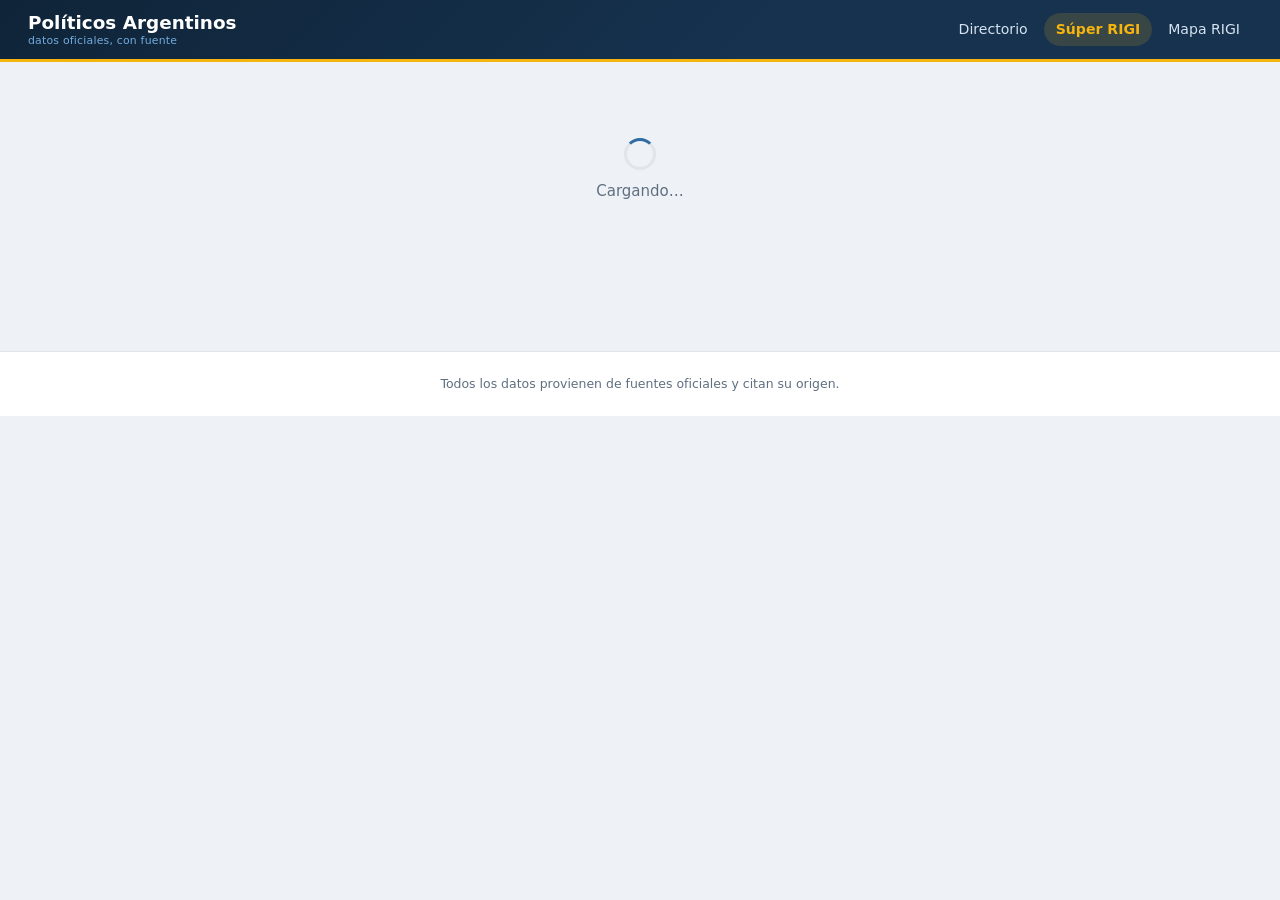
<file: web/ley.html>
<!DOCTYPE html>
<html lang="es">
<head>
<meta charset="utf-8">
<meta name="viewport" content="width=device-width, initial-scale=1">
<title>Ley — Políticos Argentinos</title>
<link rel="stylesheet" href="estilos.css">
</head>
<body>
<header class="sitio">
  <h1><a href="index.html">Políticos Argentinos<small>datos oficiales, con fuente</small></a></h1>
  <nav>
    <a href="index.html">Directorio</a>
    <a href="ley.html?slug=super-rigi" class="activo">Súper RIGI</a>
    <a href="rigi.html">Mapa RIGI</a>
  </nav>
</header>
<main id="contenido"><div class="cargando">Cargando…</div></main>
<footer class="sitio">
  Todos los datos provienen de fuentes oficiales y citan su origen.
</footer>
<script src="config.js"></script>
<script src="api.js"></script>
<script>
const slug = new URLSearchParams(location.search).get("slug");
let VOTOS = [];
let VOTACION = null;

function normalizar(s) {
  return (s || "").normalize("NFD").replace(/[̀-ͯ]/g, "").toLowerCase();
}

function renderTabla() {
  const q = normalizar(document.getElementById("v-buscar")?.value);
  const valor = document.getElementById("v-valor")?.value;
  const bloque = document.getElementById("v-bloque")?.value;
  const filtrados = VOTOS.filter((v) =>
    (!valor || v.valor === valor) &&
    (!bloque || v.persona.bloque === bloque) &&
    (!q || normalizar(`${v.persona.nombre} ${v.persona.apellido}`).includes(q))
  );
  document.getElementById("v-contador").textContent = `${filtrados.length} de ${VOTOS.length} votos`;
  document.getElementById("v-tabla").innerHTML = `
    <tr><th>Legislador/a</th><th>Bloque</th><th>Provincia</th><th>Voto</th></tr>
    ${filtrados.map((v) => {
      const foto = fotoUrl(v.persona.foto_path);
      return `<tr>
        <td>${foto ? `<img src="${foto}" alt="" loading="lazy" onerror="this.remove()">` : ""}
            <a href="persona.html?slug=${encodeURIComponent(v.persona.slug)}">${escaparHtml(v.persona.nombre)} ${escaparHtml(v.persona.apellido)}</a></td>
        <td>${escaparHtml(titulo(v.persona.bloque))}</td>
        <td>${escaparHtml(titulo(v.persona.provincia))}</td>
        <td><span class="voto-chip voto-${v.valor}">${v.valor.toUpperCase()}</span></td>
      </tr>`;
    }).join("")}`;
}

function exportarCSV() {
  const filas = [["apellido", "nombre", "bloque", "provincia", "voto", "fuente"]];
  VOTOS.forEach((v) => filas.push([
    v.persona.apellido, v.persona.nombre, v.persona.bloque || "",
    v.persona.provincia || "", v.valor, VOTACION.fuente_url,
  ]));
  const csv = filas.map((f) => f.map((c) => `"${String(c).replace(/"/g, '""')}"`).join(",")).join("\n");
  const a = document.createElement("a");
  a.href = URL.createObjectURL(new Blob(["﻿" + csv], { type: "text/csv;charset=utf-8" }));
  a.download = `votos-${slug}-${VOTACION.camara}-${VOTACION.fecha}.csv`;
  a.click();
}

async function init() {
  const cont = document.getElementById("contenido");
  if (!slug) {
    // sin slug: listar leyes
    const leyes = await sb("ley", "select=titulo,slug,estado,expediente&order=id.desc");
    cont.innerHTML = `<div class="panel"><h2>Leyes destacadas</h2>
      <div class="tabla-scroll"><table class="votos"><tr><th>Ley</th><th>Expediente</th><th>Estado</th></tr>
      ${leyes.map((l) => `<tr>
        <td><a href="ley.html?slug=${encodeURIComponent(l.slug)}">${escaparHtml(l.titulo)}</a></td>
        <td>${escaparHtml(l.expediente || "")}</td>
        <td>${escaparHtml((l.estado || "").replace("_", " "))}</td></tr>`).join("")}
      </table></div></div>`;
    return;
  }
  try {
    const leyes = await sb("ley", `select=*&slug=eq.${encodeURIComponent(slug)}&limit=1`);
    if (!leyes.length) { cont.innerHTML = `<div class="aviso">No se encontró la ley.</div>`; return; }
    const ley = leyes[0];
    document.title = `${ley.titulo} — Políticos Argentinos`;

    const votaciones = await sb("votacion", `select=*&ley_id=eq.${ley.id}&order=fecha.desc`);
    let votacionHtml = `<div class="aviso">Todavía no hay votaciones nominales cargadas para esta ley.</div>`;

    if (votaciones.length) {
      VOTACION = votaciones[0];
      VOTOS = await sb("voto",
        `select=valor,persona(slug,nombre,apellido,bloque,provincia,foto_path)&votacion_id=eq.${VOTACION.id}&limit=400`);
      VOTOS.sort((a, b) => a.persona.apellido.localeCompare(b.persona.apellido, "es"));

      const cuenta = { afirmativo: 0, negativo: 0, abstencion: 0, ausente: 0 };
      VOTOS.forEach((v) => cuenta[v.valor]++);
      const bloques = [...new Set(VOTOS.map((v) => v.persona.bloque).filter(Boolean))]
        .sort((a, b) => a.localeCompare(b, "es"));

      votacionHtml = `
        <div class="panel">
          <h3>Votación nominal — ${titulo(VOTACION.camara)}, ${fechaCorta(VOTACION.fecha)}
              ${VOTACION.resultado ? `(${VOTACION.resultado})` : ""}</h3>
          <div class="resumen-votos">
            <div class="caja voto-afirmativo"><span class="num">${cuenta.afirmativo}</span><span class="rotulo">Afirmativos</span></div>
            <div class="caja voto-negativo"><span class="num">${cuenta.negativo}</span><span class="rotulo">Negativos</span></div>
            <div class="caja voto-abstencion"><span class="num">${cuenta.abstencion}</span><span class="rotulo">Abstenciones</span></div>
            <div class="caja voto-ausente"><span class="num">${cuenta.ausente}</span><span class="rotulo">Ausentes</span></div>
          </div>
          <div class="filtros">
            <input id="v-buscar" type="search" placeholder="Buscar legislador/a…">
            <select id="v-valor">
              <option value="">Todos los votos</option>
              <option value="afirmativo">Afirmativo</option>
              <option value="negativo">Negativo</option>
              <option value="abstencion">Abstención</option>
              <option value="ausente">Ausente</option>
            </select>
            <select id="v-bloque">
              <option value="">Todos los bloques</option>
              ${bloques.map((b) => `<option value="${escaparHtml(b)}">${escaparHtml(titulo(b))}</option>`).join("")}
            </select>
            <button class="btn" onclick="exportarCSV()">Descargar CSV</button>
          </div>
          <div class="contador" id="v-contador"></div>
          <div class="tabla-scroll"><table class="votos" id="v-tabla"></table></div>
          ${htmlFuente(VOTACION.fuente_url, "Acta oficial de votación", VOTACION.fecha_captura)}
        </div>`;
    }

    cont.innerHTML = `
      <div class="panel">
        <h2>${escaparHtml(ley.titulo)}</h2>
        <div class="dato"><span class="etiqueta">Expediente</span><span>${escaparHtml(ley.expediente || "—")}</span></div>
        <div class="dato"><span class="etiqueta">Estado</span><span>${escaparHtml((ley.estado || "").replace("_", " "))}</span></div>
        <p>${escaparHtml(ley.resumen || "")}</p>
        ${htmlFuente(ley.fuente_url, ley.fuente_nombre, ley.fecha_captura)}
      </div>
      ${slug === "rigi" ? `<p><a class="btn" href="rigi.html">Ver mapa de adhesión provincial &rarr;</a></p>` : ""}
      ${votacionHtml}`;

    if (VOTOS.length) {
      renderTabla();
      ["v-buscar", "v-valor", "v-bloque"].forEach((id) =>
        document.getElementById(id).addEventListener("input", renderTabla));
    }
  } catch (e) {
    cont.innerHTML = `<div class="aviso">Error: ${escaparHtml(e.message)}</div>`;
  }
}
init();
</script>
</body>
</html>
</file>
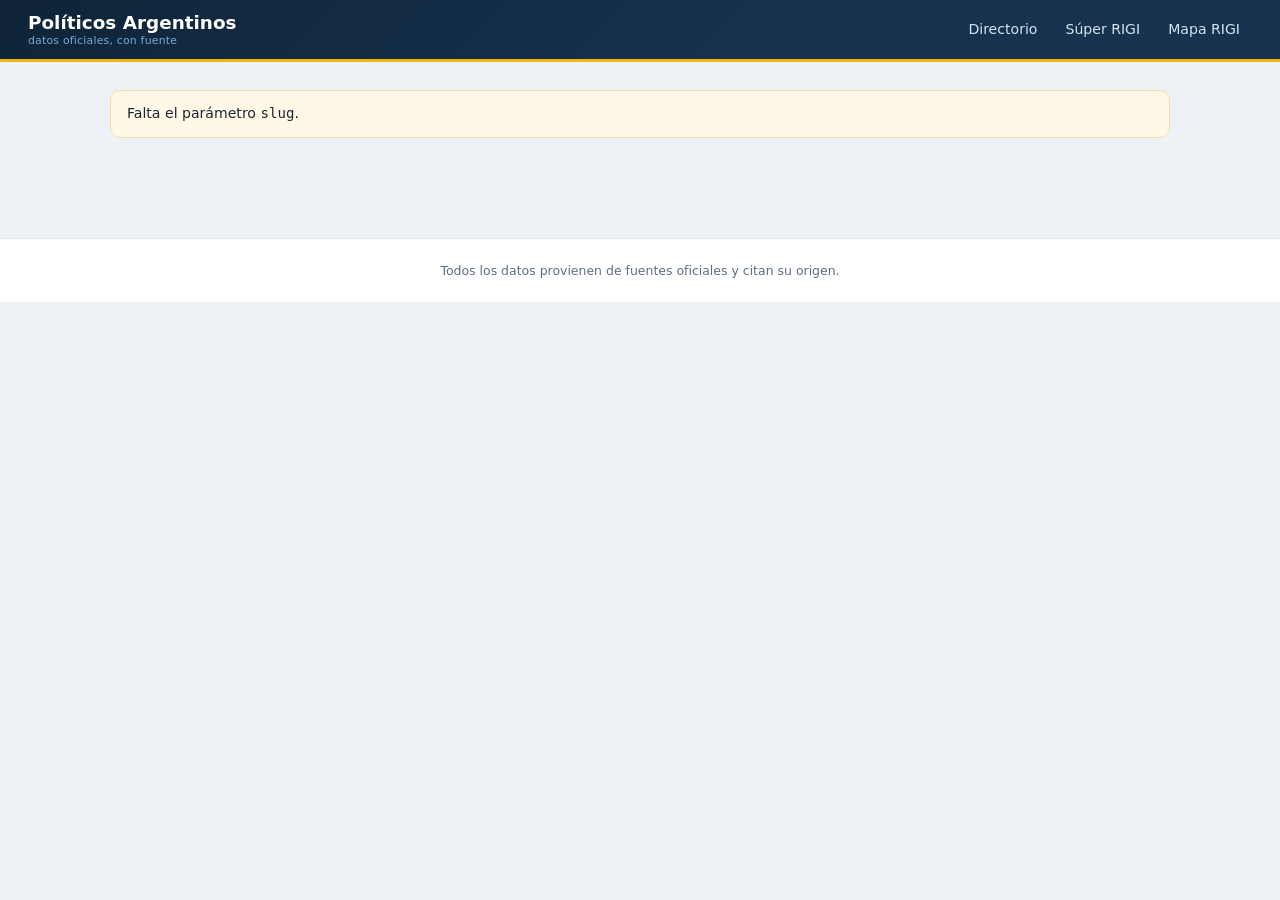
<file: web/persona.html>
<!DOCTYPE html>
<html lang="es">
<head>
<meta charset="utf-8">
<meta name="viewport" content="width=device-width, initial-scale=1">
<title>Ficha — Políticos Argentinos</title>
<link rel="stylesheet" href="estilos.css">
</head>
<body>
<header class="sitio">
  <h1><a href="index.html">Políticos Argentinos<small>datos oficiales, con fuente</small></a></h1>
  <nav>
    <a href="index.html">Directorio</a>
    <a href="ley.html?slug=super-rigi">Súper RIGI</a>
    <a href="rigi.html">Mapa RIGI</a>
  </nav>
</header>
<main id="contenido"><div class="cargando">Cargando ficha…</div></main>
<footer class="sitio">
  Todos los datos provienen de fuentes oficiales y citan su origen.
</footer>
<script src="config.js"></script>
<script src="api.js"></script>
<script>
const slug = new URLSearchParams(location.search).get("slug");

function filaDato(etiqueta, valor) {
  if (!valor) return "";
  return `<div class="dato"><span class="etiqueta">${etiqueta}</span><span>${escaparHtml(valor)}</span></div>`;
}

async function init() {
  const cont = document.getElementById("contenido");
  if (!slug) { cont.innerHTML = `<div class="aviso">Falta el parámetro <code>slug</code>.</div>`; return; }
  try {
    const personas = await sb("persona", `select=*&slug=eq.${encodeURIComponent(slug)}&limit=1`);
    if (!personas.length) { cont.innerHTML = `<div class="aviso">No se encontró la persona.</div>`; return; }
    const p = personas[0];
    document.title = `${p.nombre} ${p.apellido} — Políticos Argentinos`;

    const [sueldos, votos, proyectos] = await Promise.all([
      sb("sueldo", `select=*&cargo=eq.${p.cargo}&order=periodo.desc&limit=1`),
      sb("voto", `select=valor,votacion(fecha,camara,resultado,fuente_url,ley(titulo,slug))&persona_id=eq.${p.id}&limit=100`),
      sb("proyecto", `select=expediente,titulo,fecha,estado,fuente_url&persona_id=eq.${p.id}&order=fecha.desc&limit=30`),
    ]);

    const foto = fotoUrl(p.foto_path);
    const imgHtml = foto
      ? `<img src="${foto}" alt="${escaparHtml(p.nombre)} ${escaparHtml(p.apellido)}">`
      : `<div class="sin-foto">&#128100;</div>`;
    const fotoFuente = p.foto_fuente_url
      ? htmlFuente(p.foto_fuente_url, p.foto_licencia || "foto", null) : "";

    const sueldoHtml = sueldos.length ? `
      <div class="panel">
        <h3>Remuneración del cargo</h3>
        <div class="monto">$ ${Number(sueldos[0].monto_bruto).toLocaleString("es-AR", {minimumFractionDigits: 2})}</div>
        <div class="detalle" style="color:var(--texto-suave);font-size:.85rem">
          ${escaparHtml(sueldos[0].descripcion || "")} (período ${escaparHtml(sueldos[0].periodo)})
        </div>
        <div class="detalle" style="color:var(--texto-suave);font-size:.85rem;margin-top:4px">
          Equivale a ${(Number(sueldos[0].monto_bruto) / SMVM.valor).toLocaleString("es-AR", {maximumFractionDigits: 1})}
          salarios mínimos, vitales y móviles (SMVM $${SMVM.valor.toLocaleString("es-AR")}, ${SMVM.periodo}).
        </div>
        ${htmlFuente(sueldos[0].fuente_url, sueldos[0].fuente_nombre, sueldos[0].fecha_captura)}
        ${htmlFuente(SMVM.fuente_url, SMVM.fuente_nombre, null)}
      </div>` : "";

    const meses = sueldos.length && p.mandato_inicio ? mesesEntre(p.mandato_inicio, new Date().toISOString()) : 0;
    const cobradoHtml = meses > 0 ? `
      <div class="panel">
        <h3>Estimado cobrado en este mandato</h3>
        <div class="monto">$ ${(meses * Number(sueldos[0].monto_bruto)).toLocaleString("es-AR", {maximumFractionDigits: 0})}</div>
        <div class="detalle" style="color:var(--texto-suave);font-size:.85rem">
          Cálculo: ${meses} meses desde el inicio del mandato (${fechaCorta(p.mandato_inicio)}) × dieta bruta mensual
          vigente hoy. Es una cifra piso a valores actuales: no ajusta por inflación histórica ni refleja el monto
          nominal que cobró mes a mes (las dietas fueron menores en pesos en períodos anteriores). No incluye
          mandatos previos en otros cargos.
        </div>
      </div>` : "";

    const votosHtml = votos.length ? `
      <div class="panel">
        <h3>Votaciones en leyes destacadas</h3>
        <div class="tabla-scroll"><table class="votos">
          <tr><th>Ley</th><th>Fecha</th><th>Cámara</th><th>Voto</th></tr>
          ${votos.map((v) => `
            <tr>
              <td><a href="ley.html?slug=${encodeURIComponent(v.votacion.ley.slug)}">${escaparHtml(v.votacion.ley.titulo)}</a></td>
              <td>${fechaCorta(v.votacion.fecha)}</td>
              <td>${escaparHtml(titulo(v.votacion.camara))}</td>
              <td><span class="voto-chip voto-${v.valor}">${v.valor.toUpperCase()}</span></td>
            </tr>`).join("")}
        </table></div>
        ${htmlFuente(votos[0].votacion.fuente_url, "Acta oficial de votación", null)}
      </div>` : "";

    const proyectosHtml = proyectos.length ? `
      <div class="panel">
        <h3>Proyectos presentados (autor)</h3>
        <div class="tabla-scroll"><table class="votos">
          <tr><th>Expediente</th><th>Título</th><th>Fecha</th></tr>
          ${proyectos.map((pr) => `
            <tr>
              <td>${escaparHtml(pr.expediente)}</td>
              <td>${escaparHtml(pr.titulo)}</td>
              <td>${fechaCorta(pr.fecha)}</td>
            </tr>`).join("")}
        </table></div>
        ${htmlFuente(proyectos[0].fuente_url, "HCDN Datos Abiertos — Proyectos Parlamentarios", null)}
      </div>` : "";

    cont.innerHTML = `
      <div class="ficha">
        <div class="foto">${imgHtml}${fotoFuente}</div>
        <div>
          <div class="panel">
            <span class="badge ${p.cargo}">${CARGOS[p.cargo] || p.cargo}</span>
            <h2>${escaparHtml(p.nombre)} ${escaparHtml(p.apellido)}</h2>
            ${filaDato("Provincia", titulo(p.provincia))}
            ${filaDato("Bloque", titulo(p.bloque))}
            ${filaDato("Partido", p.partido && p.partido !== p.bloque ? titulo(p.partido) : "")}
            ${filaDato("Ministerio", titulo(p.ministerio))}
            ${filaDato("Mandato", p.mandato_inicio ? `${fechaCorta(p.mandato_inicio)} — ${fechaCorta(p.mandato_fin)}` : "")}
            ${htmlFuente(p.fuente_url, p.fuente_nombre, p.fecha_captura)}
          </div>
          ${sueldoHtml}
          ${cobradoHtml}
          ${votosHtml}
          ${proyectosHtml}
        </div>
      </div>`;
  } catch (e) {
    cont.innerHTML = `<div class="aviso">Error cargando la ficha: ${escaparHtml(e.message)}</div>`;
  }
}
init();
</script>
</body>
</html>
</file>
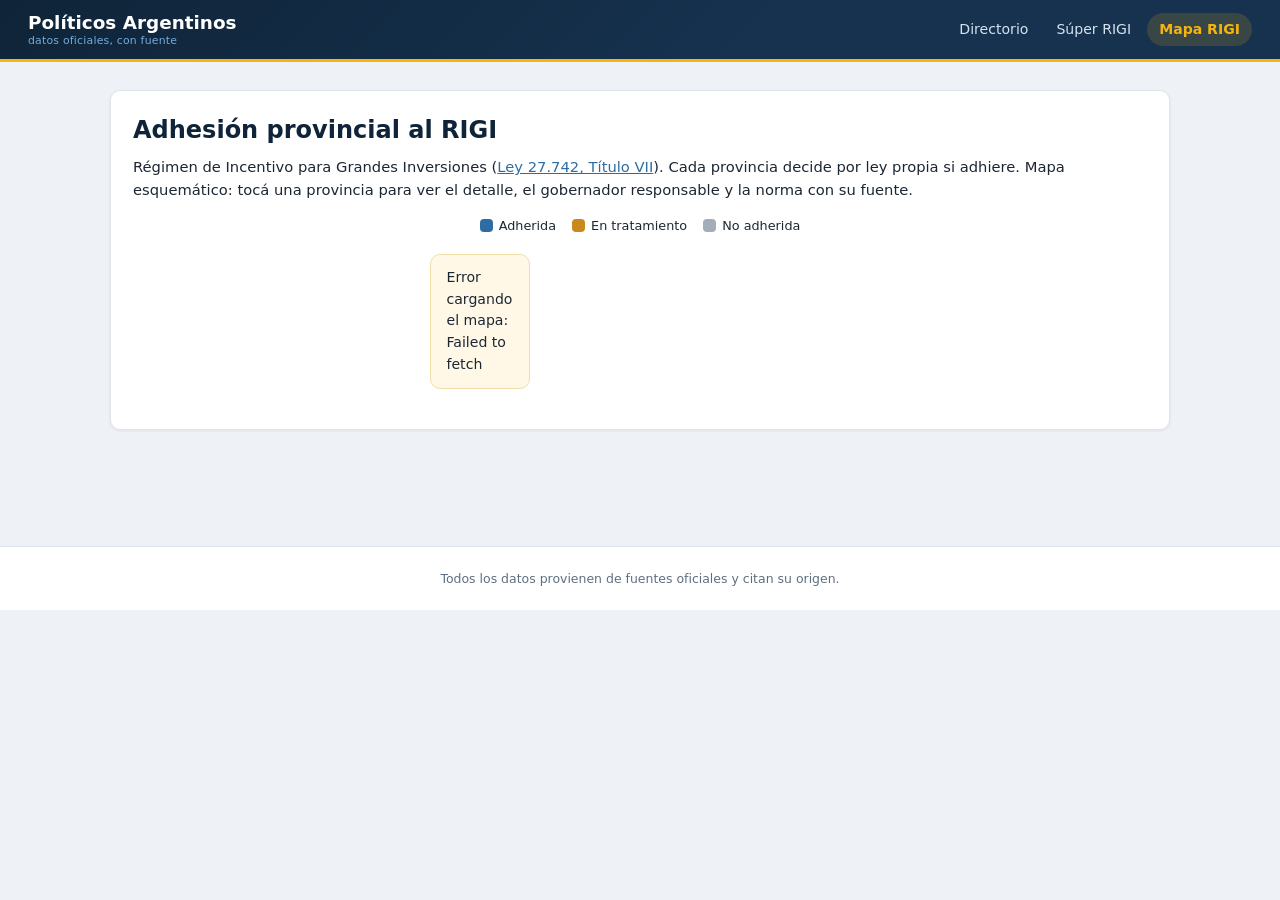
<file: web/rigi.html>
<!DOCTYPE html>
<html lang="es">
<head>
<meta charset="utf-8">
<meta name="viewport" content="width=device-width, initial-scale=1">
<title>Mapa RIGI — Adhesión provincial — Políticos Argentinos</title>
<meta name="description" content="Qué provincias adhirieron al RIGI (Ley 27.742), cuáles no y cuáles lo están tratando. Con gobernador responsable, norma provincial y fuente.">
<link rel="stylesheet" href="estilos.css">
</head>
<body>
<header class="sitio">
  <h1><a href="index.html">Políticos Argentinos<small>datos oficiales, con fuente</small></a></h1>
  <nav>
    <a href="index.html">Directorio</a>
    <a href="ley.html?slug=super-rigi">Súper RIGI</a>
    <a href="rigi.html" class="activo">Mapa RIGI</a>
  </nav>
</header>
<main>
  <div class="panel">
    <h2>Adhesión provincial al RIGI</h2>
    <p>Régimen de Incentivo para Grandes Inversiones (<a href="ley.html?slug=rigi">Ley 27.742, Título VII</a>).
    Cada provincia decide por ley propia si adhiere. Mapa esquemático: tocá una provincia para ver
    el detalle, el gobernador responsable y la norma con su fuente.</p>
    <div class="leyenda">
      <span class="l-adherida">Adherida</span>
      <span class="l-en_tratamiento">En tratamiento</span>
      <span class="l-no_adherida">No adherida</span>
    </div>
    <div class="mapa-grilla" id="mapa"><div class="cargando">Cargando mapa…</div></div>
    <div id="detalle"></div>
  </div>
</main>
<footer class="sitio">
  Todos los datos provienen de fuentes oficiales y citan su origen.
</footer>
<script src="config.js"></script>
<script src="api.js"></script>
<script>
// posición (columna, fila) de cada jurisdicción en el tilegrama
const POSICIONES = {
  "Jujuy": [1, 1], "Formosa": [2, 1],
  "Salta": [1, 2], "Chaco": [2, 2], "Corrientes": [3, 2], "Misiones": [4, 2],
  "Catamarca": [1, 3], "Tucumán": [2, 3], "Santiago del Estero": [3, 3],
  "La Rioja": [1, 4], "Córdoba": [2, 4], "Santa Fe": [3, 4], "Entre Ríos": [4, 4],
  "San Juan": [1, 5], "San Luis": [2, 5], "CABA": [4, 5],
  "Mendoza": [1, 6], "La Pampa": [2, 6], "Buenos Aires": [3, 6],
  "Neuquén": [1, 7], "Río Negro": [2, 7],
  "Chubut": [2, 8],
  "Santa Cruz": [2, 9],
  "Tierra del Fuego": [2, 10],
};
const ETIQUETAS = { adherida: "Adherida", en_tratamiento: "En tratamiento", no_adherida: "No adherida" };
let ADHESIONES = [];

function mostrarDetalle(a) {
  document.querySelectorAll(".prov").forEach((el) =>
    el.classList.toggle("seleccionada", el.dataset.provincia === a.provincia));
  const g = a.gobernador;
  const foto = g ? fotoUrl(g.foto_path) : null;
  document.getElementById("detalle").innerHTML = `
    <div class="panel" style="margin-top:16px">
      <h3>${escaparHtml(a.provincia)} — ${ETIQUETAS[a.estado]}</h3>
      ${g ? `<div class="dato" style="align-items:center">
        ${foto ? `<img src="${foto}" alt="" style="width:52px;height:52px;border-radius:50%;object-fit:cover" onerror="this.remove()">` : ""}
        <span class="etiqueta">Gobernador/a</span>
        <a href="persona.html?slug=${encodeURIComponent(g.slug)}">${escaparHtml(g.nombre)} ${escaparHtml(g.apellido)}</a>
      </div>` : ""}
      ${a.norma_provincial ? `<div class="dato"><span class="etiqueta">Norma</span><span>${escaparHtml(a.norma_provincial)}</span></div>` : ""}
      ${htmlFuente(a.fuente_url, "Estado de adhesión (Gobierno Nacional / norma provincial)", a.fecha_captura)}
    </div>`;
}

async function init() {
  try {
    const leyes = await sb("ley", "select=id&slug=eq.rigi&limit=1");
    ADHESIONES = await sb("provincia_adhesion",
      `select=*,gobernador:persona(slug,nombre,apellido,foto_path)&ley_id=eq.${leyes[0].id}`);
    const mapa = document.getElementById("mapa");
    mapa.innerHTML = "";
    ADHESIONES.forEach((a) => {
      const pos = POSICIONES[a.provincia];
      if (!pos) return;
      const div = document.createElement("div");
      div.className = `prov ${a.estado}`;
      div.dataset.provincia = a.provincia;
      div.style.gridColumn = pos[0];
      div.style.gridRow = pos[1];
      div.innerHTML = `${escaparHtml(a.provincia)}<small>${ETIQUETAS[a.estado]}</small>`;
      div.onclick = () => mostrarDetalle(a);
      div.setAttribute("role", "button");
      div.setAttribute("tabindex", "0");
      div.onkeydown = (e) => { if (e.key === "Enter" || e.key === " ") mostrarDetalle(a); };
      mapa.appendChild(div);
    });
    const resumen = { adherida: 0, en_tratamiento: 0, no_adherida: 0 };
    ADHESIONES.forEach((a) => resumen[a.estado]++);
    document.getElementById("detalle").innerHTML = `
      <p style="text-align:center;color:var(--texto-suave)">
        ${resumen.adherida} adheridas · ${resumen.en_tratamiento} en tratamiento · ${resumen.no_adherida} no adheridas
      </p>`;
  } catch (e) {
    document.getElementById("mapa").innerHTML =
      `<div class="aviso">Error cargando el mapa: ${escaparHtml(e.message)}</div>`;
  }
}
init();
</script>
</body>
</html>
</file>
<file: web/estilos.css>
/* TransparenciaAR — estilos compartidos */
:root {
  --azul: #16324f;
  --azul-oscuro: #0f2438;
  --azul-claro: #2d6da3;
  --celeste: #74acdf;      /* celeste bandera */
  --dorado: #f6b40e;       /* sol de mayo */
  --fondo: #eef1f5;
  --tarjeta: #ffffff;
  --texto: #1c2733;
  --texto-suave: #5f6f80;
  --borde: #dfe5eb;
  --sombra: 0 1px 3px rgba(22, 50, 79, .08);
  --sombra-hover: 0 6px 20px rgba(22, 50, 79, .16);
  --afirmativo: #1e7d46;
  --negativo: #b3382e;
  --abstencion: #b07a1e;
  --ausente: #6b7683;
  --adherida: #2d6da3;
  --en-tratamiento: #c9891c;
  --no-adherida: #a3aeb8;
  --radio: 10px;
}
* { box-sizing: border-box; }
html { scroll-behavior: smooth; }
body {
  margin: 0;
  font-family: system-ui, -apple-system, "Segoe UI", Roboto, sans-serif;
  background: var(--fondo);
  color: var(--texto);
  line-height: 1.55;
  font-size: 15px;
}
a { color: var(--azul-claro); }
:focus-visible { outline: 3px solid var(--dorado); outline-offset: 2px; }

/* ---------- header ---------- */
header.sitio {
  background: linear-gradient(135deg, var(--azul-oscuro), var(--azul) 60%);
  border-bottom: 3px solid var(--dorado);
  color: #fff;
  padding: 12px clamp(16px, 4vw, 28px);
  display: flex;
  align-items: center;
  justify-content: space-between;
  gap: 12px 24px;
  flex-wrap: wrap;
  position: sticky;
  top: 0;
  z-index: 10;
}
header.sitio h1 { font-size: 1.15rem; margin: 0; line-height: 1.2; }
header.sitio h1 a { color: #fff; text-decoration: none; }
header.sitio h1 small {
  color: var(--celeste); font-weight: 400; display: block;
  font-size: .68rem; letter-spacing: .02em;
}
header.sitio nav { display: flex; gap: 4px; flex-wrap: wrap; }
header.sitio nav a {
  color: #d5e3f0; text-decoration: none; font-size: .88rem;
  padding: 6px 12px; border-radius: 20px; transition: background .15s, color .15s;
}
header.sitio nav a:hover { background: rgba(255,255,255,.12); color: #fff; }
header.sitio nav a.activo { background: rgba(246,180,14,.15); color: var(--dorado); font-weight: 600; }

main { max-width: 1100px; margin: 0 auto; padding: clamp(16px, 3vw, 28px) clamp(12px, 3vw, 20px) 60px; }

/* ---------- filtros ---------- */
.filtros {
  display: flex; gap: 8px; flex-wrap: wrap; margin-bottom: 16px;
  background: var(--tarjeta); border: 1px solid var(--borde);
  border-radius: var(--radio); padding: 10px; box-shadow: var(--sombra);
}
.filtros input, .filtros select {
  padding: 8px 11px; border: 1px solid var(--borde); border-radius: 8px;
  font-size: .88rem; background: #fbfcfd; color: var(--texto);
  transition: border-color .15s;
}
.filtros input:focus, .filtros select:focus { border-color: var(--azul-claro); outline: none; }
.filtros input[type="search"] { flex: 2 1 200px; min-width: 0; }
.filtros select { flex: 1 1 140px; min-width: 0; max-width: 240px; }
.filtros .btn { flex: 0 0 auto; }

.contador { color: var(--texto-suave); font-size: .8rem; margin: 0 2px 10px; }

/* ---------- grilla de cards ---------- */
.grilla {
  display: grid;
  grid-template-columns: repeat(auto-fill, minmax(152px, 1fr));
  gap: 12px;
}
.card {
  background: var(--tarjeta); border: 1px solid var(--borde); border-radius: var(--radio);
  overflow: hidden; text-decoration: none; color: var(--texto);
  transition: box-shadow .18s, transform .18s, border-color .18s;
  display: flex; flex-direction: column;
  box-shadow: var(--sombra);
}
.card:hover {
  box-shadow: var(--sombra-hover);
  transform: translateY(-3px);
  border-color: var(--celeste);
}
.card img, .card .sin-foto {
  width: 100%; aspect-ratio: 1/1; object-fit: cover; object-position: top center;
  background: linear-gradient(180deg, #e8edf2, #dde5ec); display: block;
}
.card .sin-foto { display: flex; align-items: center; justify-content: center; font-size: 2.4rem; color: #b8c4cf; }
.card .cuerpo { padding: 9px 11px 11px; display: flex; flex-direction: column; gap: 2px; flex: 1; }
.card .nombre { font-weight: 600; font-size: .88rem; line-height: 1.25; }
.card .detalle { color: var(--texto-suave); font-size: .74rem; line-height: 1.35; }

.badge {
  display: inline-block; width: fit-content; font-size: .6rem; font-weight: 700;
  letter-spacing: .06em; text-transform: uppercase; padding: 2px 8px;
  border-radius: 20px; background: #d8e8f7; color: var(--azul); margin-bottom: 4px;
}
.badge.senador { background: #fdeec3; color: #7a5a0d; }
.badge.diputado { background: #d8e8f7; }
.badge.gobernador { background: #d5ecd1; color: #285c2f; }
.badge.presidente { background: var(--azul); color: #fff; }
.badge.ministro, .badge.jefe_gabinete, .badge.funcionario { background: #e8ddf5; color: #5b3d85; }

/* ---------- fuente ---------- */
.fuente {
  font-size: .74rem; color: var(--texto-suave); margin-top: 10px;
  padding-top: 8px; border-top: 1px dashed var(--borde);
  display: flex; align-items: center; gap: 5px; flex-wrap: wrap;
}
.fuente a { color: var(--azul-claro); text-decoration-style: dotted; }

/* ---------- ficha persona ---------- */
.ficha { display: grid; grid-template-columns: 230px 1fr; gap: 20px; align-items: start; }
.ficha > div { min-width: 0; }
.ficha .foto { position: sticky; top: 76px; }
.ficha .foto img, .ficha .foto .sin-foto {
  width: 100%; border-radius: var(--radio); border: 1px solid var(--borde);
  box-shadow: var(--sombra); display: block;
}
.ficha .foto .sin-foto {
  aspect-ratio: 1/1.05; display: flex; align-items: center; justify-content: center;
  font-size: 4rem; color: #b8c4cf; background: #e8edf2;
}
@media (max-width: 640px) {
  .ficha { grid-template-columns: 1fr; }
  .ficha .foto { position: static; max-width: 200px; }
}

.panel {
  background: var(--tarjeta); border: 1px solid var(--borde); border-radius: var(--radio);
  padding: clamp(14px, 3vw, 22px); margin-bottom: 16px; box-shadow: var(--sombra);
}
.panel h2 { margin: 2px 0 10px; font-size: clamp(1.2rem, 3vw, 1.5rem); line-height: 1.3; color: var(--azul-oscuro); }
.panel h3 {
  margin: 0 0 12px; font-size: .95rem; color: var(--azul);
  text-transform: uppercase; letter-spacing: .05em; font-weight: 700;
  padding-bottom: 8px; border-bottom: 2px solid var(--celeste);
}
.panel p { margin: 10px 0 0; font-size: .92rem; }
.dato { display: flex; gap: 8px; font-size: .9rem; padding: 4px 0; border-bottom: 1px solid #f2f5f8; }
.dato:last-of-type { border-bottom: none; }
.dato .etiqueta { color: var(--texto-suave); min-width: 105px; flex-shrink: 0; font-size: .82rem; padding-top: 1px; }
.monto { font-size: clamp(1.3rem, 4vw, 1.7rem); font-weight: 700; color: var(--afirmativo); letter-spacing: -.01em; }

/* ---------- tablas ---------- */
.tabla-scroll { overflow-x: auto; }
table.votos { width: 100%; min-width: 520px; border-collapse: collapse; font-size: .87rem; }
table.votos th, table.votos td { text-align: left; padding: 8px 10px; border-bottom: 1px solid var(--borde); }
table.votos tr:last-child td { border-bottom: none; }
table.votos tbody tr:hover, table.votos tr:not(:first-child):hover { background: #f7fafc; }
table.votos th {
  color: var(--texto-suave); font-size: .68rem; text-transform: uppercase;
  letter-spacing: .07em; background: #f7f9fb; position: sticky; top: 0;
}
table.votos img {
  width: 30px; height: 30px; border-radius: 50%; object-fit: cover;
  vertical-align: middle; margin-right: 8px; border: 1px solid var(--borde);
}
table.votos a { text-decoration: none; font-weight: 500; }
table.votos a:hover { text-decoration: underline; }

.voto-chip {
  display: inline-block; padding: 2px 9px; border-radius: 20px; color: #fff;
  font-size: .68rem; font-weight: 700; letter-spacing: .04em; white-space: nowrap;
}
.voto-afirmativo { background: var(--afirmativo); }
.voto-negativo { background: var(--negativo); }
.voto-abstencion { background: var(--abstencion); }
.voto-ausente { background: var(--ausente); }

.resumen-votos { display: flex; gap: 10px; flex-wrap: wrap; margin: 4px 0 16px; }
.resumen-votos .caja {
  flex: 1 1 100px; text-align: center; border-radius: var(--radio); padding: 10px 6px; color: #fff;
}
.resumen-votos .caja .num { font-size: 1.5rem; font-weight: 700; display: block; line-height: 1.2; }
.resumen-votos .caja .rotulo { font-size: .64rem; text-transform: uppercase; letter-spacing: .07em; opacity: .92; }

/* ---------- mapa RIGI (tile map) ---------- */
.mapa-grilla {
  display: grid;
  grid-template-columns: repeat(4, minmax(64px, 100px));
  gap: 7px; justify-content: center; margin: 18px 0;
}
.prov {
  border-radius: 8px; padding: 8px 5px; text-align: center; cursor: pointer;
  color: #fff; font-size: .7rem; font-weight: 600; border: 2px solid transparent;
  min-height: 56px; display: flex; flex-direction: column; justify-content: center;
  transition: transform .12s, box-shadow .12s; line-height: 1.25;
}
.prov:hover { transform: scale(1.05); box-shadow: var(--sombra-hover); }
.prov small { font-weight: 400; font-size: .58rem; opacity: .9; margin-top: 2px; }
.prov.adherida { background: var(--adherida); }
.prov.en_tratamiento { background: var(--en-tratamiento); }
.prov.no_adherida { background: var(--no-adherida); }
.prov.seleccionada { border-color: var(--dorado); box-shadow: 0 0 0 3px rgba(246,180,14,.3); }

.leyenda { display: flex; gap: 16px; justify-content: center; flex-wrap: wrap; font-size: .8rem; margin-top: 14px; }
.leyenda span::before {
  content: ""; display: inline-block; width: 13px; height: 13px; border-radius: 4px;
  margin-right: 6px; vertical-align: -2px;
}
.leyenda .l-adherida::before { background: var(--adherida); }
.leyenda .l-en_tratamiento::before { background: var(--en-tratamiento); }
.leyenda .l-no_adherida::before { background: var(--no-adherida); }

/* ---------- varios ---------- */
.btn {
  display: inline-block; background: var(--azul); color: #fff; border: none;
  padding: 8px 16px; border-radius: 8px; font-size: .85rem; font-weight: 600;
  cursor: pointer; text-decoration: none; transition: background .15s;
}
.btn:hover { background: var(--azul-claro); }

.aviso {
  background: #fff8e6; border: 1px solid #f0dfa8; border-radius: var(--radio);
  padding: 12px 16px; font-size: .88rem;
}
footer.sitio {
  border-top: 1px solid var(--borde); color: var(--texto-suave);
  font-size: .78rem; text-align: center; padding: 22px 16px; margin-top: 40px;
  background: var(--tarjeta);
}
.cargando { color: var(--texto-suave); padding: 48px 0; text-align: center; grid-column: 1 / -1; }
.cargando::before {
  content: ""; display: block; width: 26px; height: 26px; margin: 0 auto 10px;
  border: 3px solid var(--borde); border-top-color: var(--azul-claro);
  border-radius: 50%; animation: girar .8s linear infinite;
}
@keyframes girar { to { transform: rotate(360deg); } }
</file>
